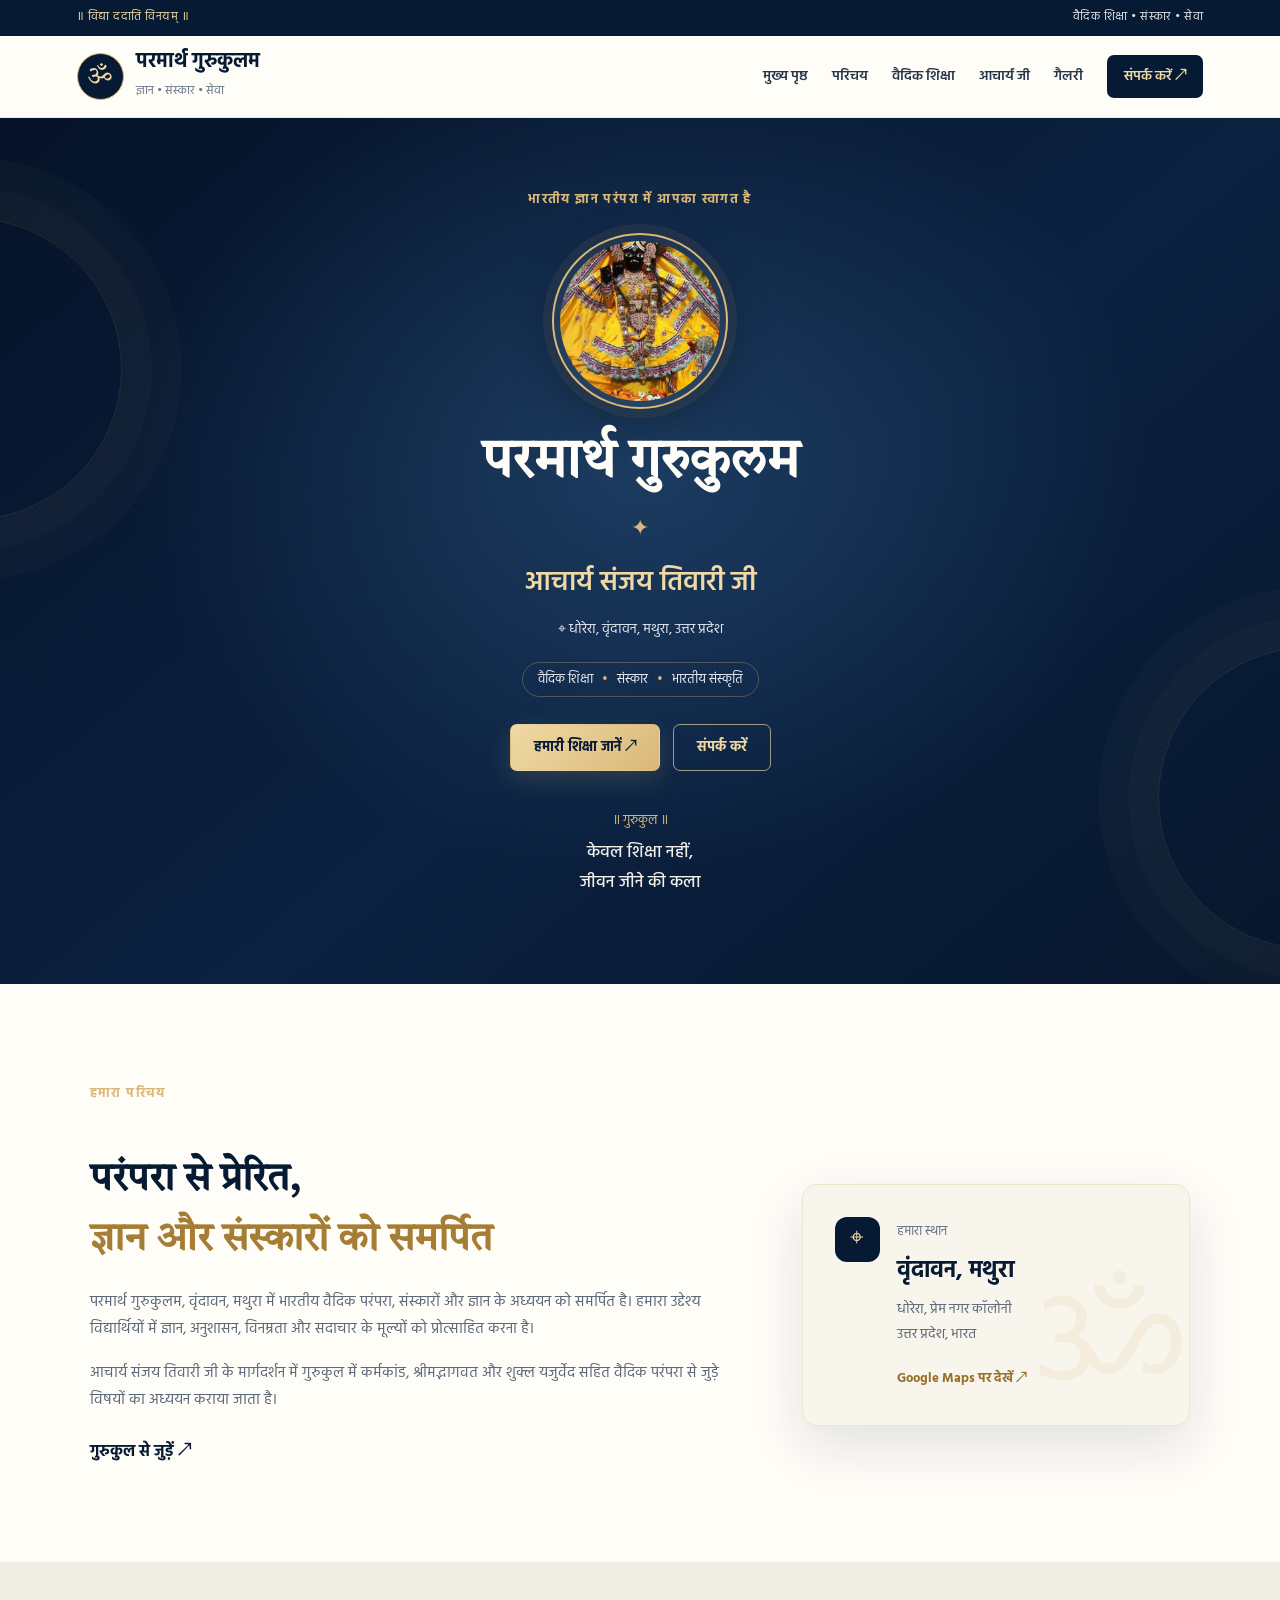
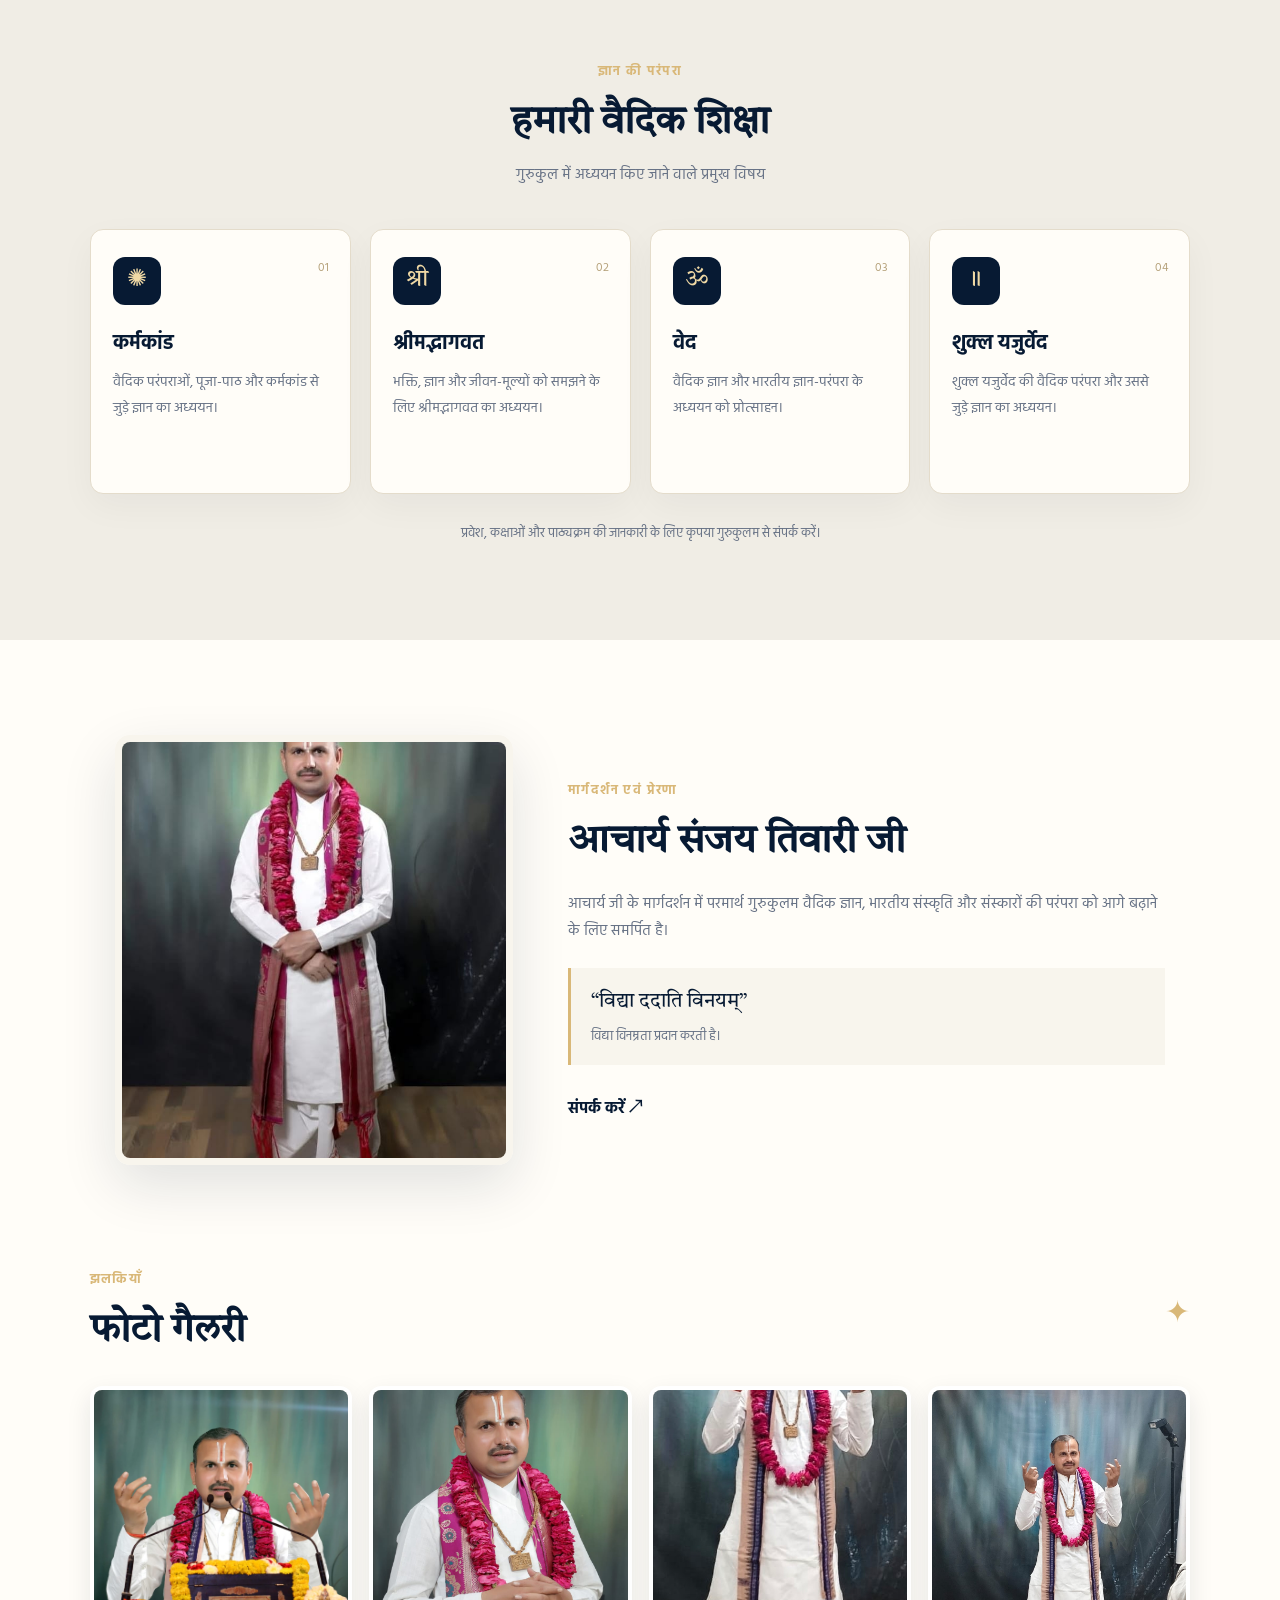
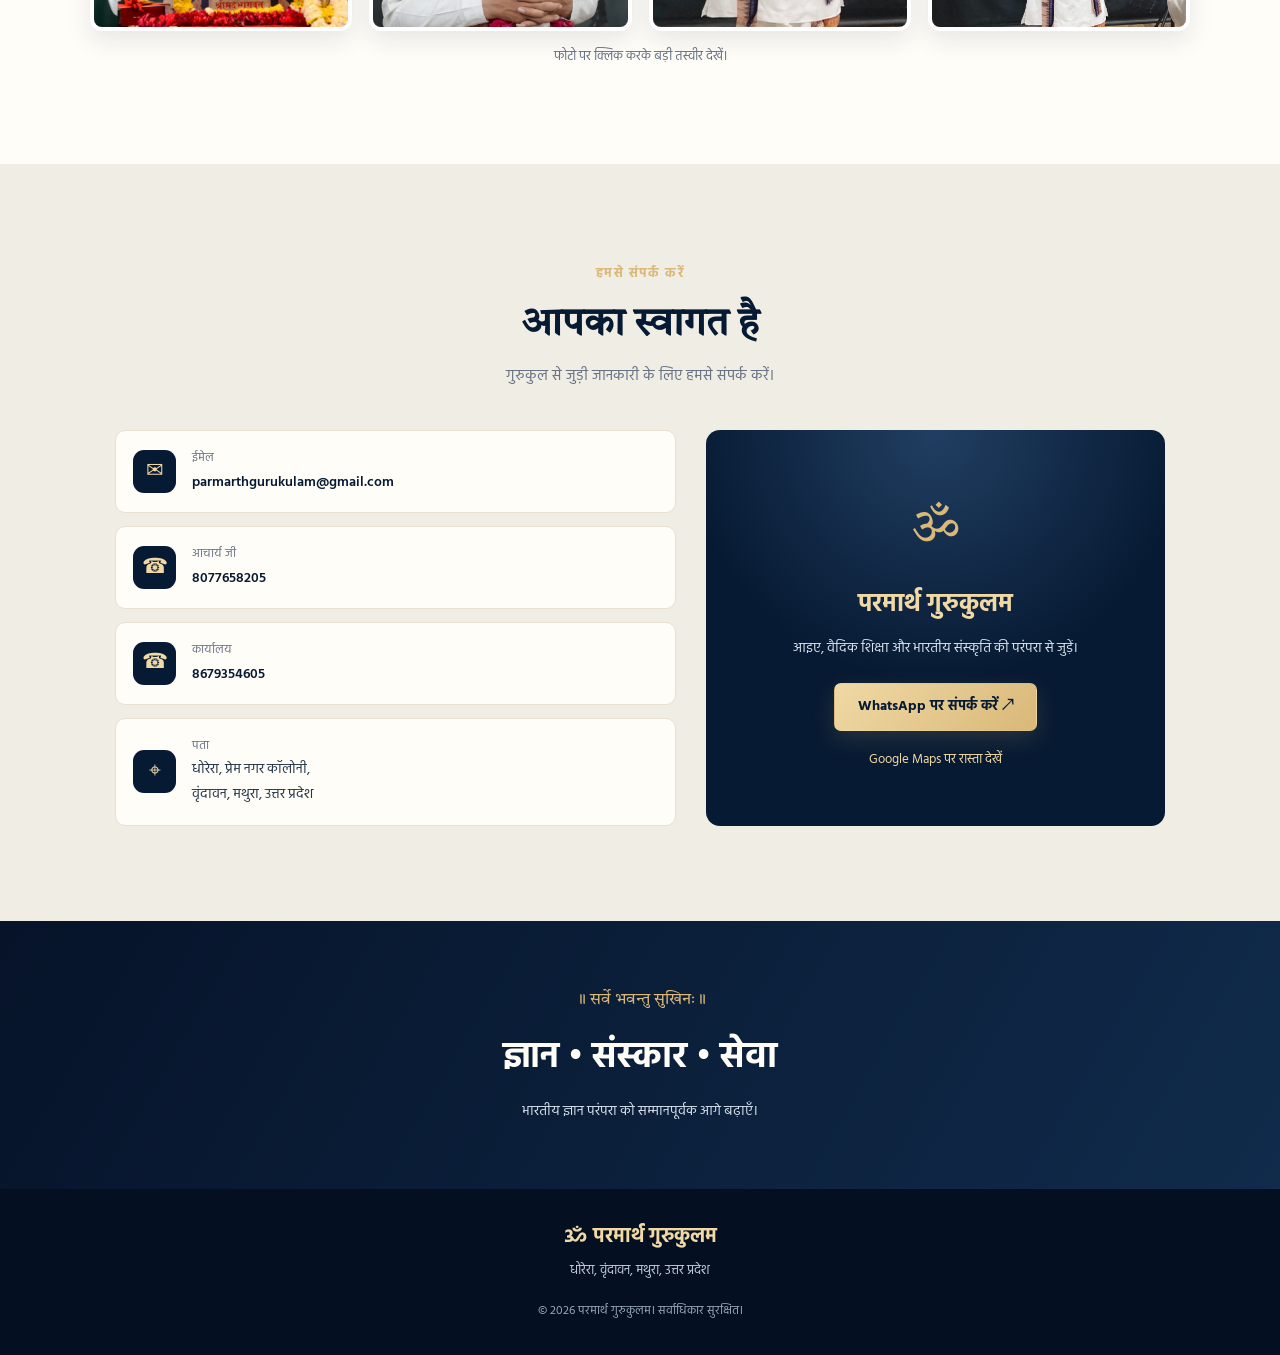
<file: index.html>
<!doctype html>
<html lang="hi">
<head>
  <script type="application/ld+json">
{
  "@context": "https://schema.org",
  "@type": "EducationalOrganization",
  "name": "परमार्थ गुरुकुलम",
  "alternateName": "Parmarth Gurukulam",
  "url": "https://codingwithsumit-0.github.io/parmarth-gurukulam-website/",
  "email": "parmarthgurukulam@gmail.com",
  "telephone": "+918077658205",
  "address": {
    "@type": "PostalAddress",
    "addressLocality": "Dhorera, Vrindavan",
    "addressRegion": "Uttar Pradesh",
    "addressCountry": "IN"
  },
  "description": "परमार्थ गुरुकुलम में वेद, शुक्ल यजुर्वेद, कर्मकांड और श्रीमद्भागवत की पारंपरिक शिक्षा के बारे में जानकारी।"
}
</script>
  <meta charset="utf-8">
  <meta name="viewport" content="width=device-width, initial-scale=1">

  <title>परमार्थ गुरुकुलम वृंदावन | वेद, कर्मकांड और श्रीमद्भागवत शिक्षा</title>

<meta name="description" content="परमार्थ गुरुकुलम, धोरैरा, वृंदावन, मथुरा में आचार्य संजय तिवारी जी के मार्गदर्शन में वेद, शुक्ल यजुर्वेद, कर्मकांड और श्रीमद्भागवत की पारंपरिक शिक्षा के बारे में जानें।">

  <meta name="theme-color" content="#071a33">

  <link rel="preconnect" href="https://fonts.googleapis.com">
  <link rel="preconnect" href="https://fonts.gstatic.com" crossorigin>
  <link href="https://fonts.googleapis.com/css2?family=Hind:wght@400;500;600;700&family=Tiro+Devanagari+Sanskrit&display=swap" rel="stylesheet">

  <link rel="stylesheet" href="style.css">
</head>

<body>
  <div class="topbar">
    ॥ विद्या ददाति विनयम् ॥
    <span>वैदिक शिक्षा • संस्कार • सेवा</span>
  </div>

  <header class="header">
    <a class="brand" href="#home">
      <span class="om">ॐ</span>
      <span>
        <b>परमार्थ गुरुकुलम</b>
        <small>ज्ञान • संस्कार • सेवा</small>
      </span>
    </a>

    <button id="menuToggle" aria-label="मेन्यू खोलें" aria-expanded="false">☰</button>

    <nav id="navMenu">
      <a href="#home">मुख्य पृष्ठ</a>
      <a href="#about">परिचय</a>
      <a href="#education">वैदिक शिक्षा</a>
      <a href="#acharya">आचार्य जी</a>
      <a href="#gallery">गैलरी</a>
      <a class="navbutton" href="#contact">संपर्क करें ↗</a>
    </nav>
  </header>

  <main>
    <!-- मुख्य भाग -->
    <section class="hero" id="home">
      <p class="eyebrow">भारतीय ज्ञान परंपरा में आपका स्वागत है</p>

      <div class="portrait">
        <img src="Krishna.jpg.jpeg" alt="श्रीकृष्ण जी की भक्तिमय छवि">
      </div>

      <h1>परमार्थ गुरुकुलम</h1>
      <div class="rule">✦</div>
      <h2>आचार्य संजय तिवारी जी</h2>

      <p class="place">⌖ धोरेरा, वृंदावन, मथुरा, उत्तर प्रदेश</p>

      <p class="pill">वैदिक शिक्षा <i>•</i> संस्कार <i>•</i> भारतीय संस्कृति</p>

      <div class="actions">
        <a class="btn gold" href="#education">हमारी शिक्षा जानें ↗</a>
        <a class="btn outline" href="#contact">संपर्क करें</a>
      </div>

      <div class="verse">
        ॥ गुरुकुल ॥
        <br>
        <strong>केवल शिक्षा नहीं,<br>जीवन जीने की कला</strong>
      </div>
    </section>

    <!-- परिचय -->
    <section class="about section" id="about">
      <span class="kicker">हमारा परिचय</span>

      <div class="aboutgrid">
        <div>
          <h2>परंपरा से प्रेरित,<br><em>ज्ञान और संस्कारों को समर्पित</em></h2>

          <p>
            परमार्थ गुरुकुलम, वृंदावन, मथुरा में भारतीय वैदिक
            परंपरा, संस्कारों और ज्ञान के अध्ययन को समर्पित है।
            हमारा उद्देश्य विद्यार्थियों में ज्ञान, अनुशासन,
            विनम्रता और सदाचार के मूल्यों को प्रोत्साहित करना है।
          </p>

          <p>
            आचार्य संजय तिवारी जी के मार्गदर्शन में गुरुकुल में
            कर्मकांड, श्रीमद्भागवत और शुक्ल यजुर्वेद सहित
            वैदिक परंपरा से जुड़े विषयों का अध्ययन कराया जाता है।
          </p>

          <a class="textlink" href="#contact">गुरुकुल से जुड़ें ↗</a>
        </div>

        <aside class="placecard">
          <span class="pin">⌖</span>
          <div>
            <small>हमारा स्थान</small>
            <h3>वृंदावन, मथुरा</h3>
            <p>धोरेरा, प्रेम नगर कॉलोनी<br>उत्तर प्रदेश, भारत</p>
            <a target="_blank" rel="noopener noreferrer"
              href="https://www.google.com/maps/search/?api=1&query=Parmarth+Gurukulam+Dhorera+Vrindavan+Mathura">
              Google Maps पर देखें ↗
            </a>
          </div>
          <span class="watermark">ॐ</span>
        </aside>
      </div>
    </section>

    <!-- वैदिक शिक्षा -->
    <section class="education section" id="education">
      <div class="heading">
        <span class="kicker">ज्ञान की परंपरा</span>
        <h2>हमारी वैदिक शिक्षा</h2>
        <p>गुरुकुल में अध्ययन किए जाने वाले प्रमुख विषय</p>
      </div>

      <div class="cards">
        <article>
          <span>✺</span>
          <small>01</small>
          <h3>कर्मकांड</h3>
          <p>वैदिक परंपराओं, पूजा-पाठ और कर्मकांड से जुड़े ज्ञान का अध्ययन।</p>
        </article>

        <article>
          <span>श्री</span>
          <small>02</small>
          <h3>श्रीमद्भागवत</h3>
          <p>भक्ति, ज्ञान और जीवन-मूल्यों को समझने के लिए श्रीमद्भागवत का अध्ययन।</p>
        </article>

        <article>
          <span>ॐ</span>
          <small>03</small>
          <h3>वेद</h3>
          <p>वैदिक ज्ञान और भारतीय ज्ञान-परंपरा के अध्ययन को प्रोत्साहन।</p>
        </article>

        <article>
          <span>॥</span>
          <small>04</small>
          <h3>शुक्ल यजुर्वेद</h3>
          <p>शुक्ल यजुर्वेद की वैदिक परंपरा और उससे जुड़े ज्ञान का अध्ययन।</p>
        </article>
      </div>

      <p class="note">
        प्रवेश, कक्षाओं और पाठ्यक्रम की जानकारी के लिए कृपया गुरुकुलम से संपर्क करें।
      </p>
    </section>

    <!-- आचार्य जी और फोटो गैलरी -->
    <section class="people section">
      <article class="acharya" id="acharya">
        <img src="IMG-20261026-WA0004.jpg.jpeg"
          alt="आचार्य संजय तिवारी जी" loading="lazy">

        <div>
          <span class="kicker">मार्गदर्शन एवं प्रेरणा</span>
          <h2>आचार्य संजय तिवारी जी</h2>

          <p>
            आचार्य जी के मार्गदर्शन में परमार्थ गुरुकुलम
            वैदिक ज्ञान, भारतीय संस्कृति और संस्कारों की
            परंपरा को आगे बढ़ाने के लिए समर्पित है।
          </p>

          <blockquote>
            “विद्या ददाति विनयम्”
            <small>विद्या विनम्रता प्रदान करती है।</small>
          </blockquote>

          <a class="textlink" href="#contact">संपर्क करें ↗</a>
        </div>
      </article>

      <div class="gallery" id="gallery">
        <div class="galleryhead">
          <div>
            <span class="kicker">झलकियाँ</span>
            <h2>फोटो गैलरी</h2>
          </div>
          <span>✦</span>
        </div>

        <div class="gallerygrid">
          <button class="galleryitem" type="button" aria-label="पहली फोटो बड़ी करके देखें">
            <img src="IMG-20261026-WA0001.jpg.jpeg" alt="गुरुकुल की तस्वीर" loading="lazy">
          </button>

          <button class="galleryitem" type="button" aria-label="दूसरी फोटो बड़ी करके देखें">
            <img src="IMG-20261026-WA0003.jpg.jpeg" alt="गुरुकुल की तस्वीर" loading="lazy">
          </button>

          <button class="galleryitem" type="button" aria-label="तीसरी फोटो बड़ी करके देखें">
            <img src="IMG-20261026-WA0008.jpg.jpeg" alt="गुरुकुल की तस्वीर" loading="lazy">
          </button>

          <button class="galleryitem" type="button" aria-label="चौथी फोटो बड़ी करके देखें">
            <img src="IMG-20261026-WA0011.jpg.jpeg" alt="गुरुकुल की तस्वीर" loading="lazy">
          </button>
        </div>

        <small>फोटो पर क्लिक करके बड़ी तस्वीर देखें।</small>
      </div>
    </section>

    <!-- संपर्क -->
    <section class="contact section" id="contact">
      <div class="heading">
        <span class="kicker">हमसे संपर्क करें</span>
        <h2>आपका स्वागत है</h2>
        <p>गुरुकुल से जुड़ी जानकारी के लिए हमसे संपर्क करें।</p>
      </div>

      <div class="contactgrid">
        <div class="details">
          <div>
            <span>✉</span>
            <p>
              <small>ईमेल</small>
              <a href="mailto:parmarthgurukulam@gmail.com">parmarthgurukulam@gmail.com</a>
            </p>
          </div>

          <div>
            <span>☎</span>
            <p>
              <small>आचार्य जी</small>
              <a href="tel:8077658205">8077658205</a>
            </p>
          </div>

          <div>
            <span>☎</span>
            <p>
              <small>कार्यालय</small>
              <a href="tel:8679354605">8679354605</a>
            </p>
          </div>

          <div>
            <span>⌖</span>
            <p>
              <small>पता</small>
              धोरेरा, प्रेम नगर कॉलोनी,<br>
              वृंदावन, मथुरा, उत्तर प्रदेश
            </p>
          </div>
        </div>

        <aside class="contactbox">
          <span class="bigom">ॐ</span>
          <h3>परमार्थ गुरुकुलम</h3>
          <p>आइए, वैदिक शिक्षा और भारतीय संस्कृति की परंपरा से जुड़ें।</p>

          <a class="btn gold"
            href="https://wa.me/918077658205"
            target="_blank" rel="noopener noreferrer">
            WhatsApp पर संपर्क करें ↗
          </a>

          <a class="maplink"
            href="https://www.google.com/maps/search/?api=1&query=Parmarth+Gurukulam+Dhorera+Vrindavan+Mathura"
            target="_blank" rel="noopener noreferrer">
            Google Maps पर रास्ता देखें
          </a>
        </aside>
      </div>
    </section>

    <section class="closing">
      <span>॥ सर्वे भवन्तु सुखिनः ॥</span>
      <h2>ज्ञान • संस्कार • सेवा</h2>
      <p>भारतीय ज्ञान परंपरा को सम्मानपूर्वक आगे बढ़ाएँ।</p>
    </section>
  </main>

  <footer>
    <b>ॐ परमार्थ गुरुकुलम</b>
    <p>धोरेरा, वृंदावन, मथुरा, उत्तर प्रदेश</p>
    <small>© <span id="year"></span> परमार्थ गुरुकुलम। सर्वाधिकार सुरक्षित।</small>
  </footer>

  <!-- फोटो बड़ी करके देखने के लिए -->
  <div class="lightbox" id="lightbox" aria-hidden="true">
    <button id="closeBox" aria-label="बंद करें">×</button>
    <button id="prevBox" aria-label="पिछली फोटो">‹</button>
    <img id="bigImage" alt="बड़ी तस्वीर">
    <button id="nextBox" aria-label="अगली फोटो">›</button>
  </div>

  <script src="script.js"></script>
</body>
</html>
</file>
<file: style.css>
:root {
  --navy: #071a33;
  --navy-light: #102746;
  --navy-soft: #193657;
  --ivory: #f8f5ed;
  --white: #fffdf8;
  --gold: #d9b878;
  --gold-light: #f0d9a5;
  --text: #26354a;
  --muted: #687386;
  --border: rgba(217, 184, 120, 0.28);
  --shadow: 0 20px 55px rgba(7, 26, 51, 0.12);
}

* {
  box-sizing: border-box;
  margin: 0;
  padding: 0;
}

html {
  scroll-behavior: smooth;
  scroll-padding-top: 90px;
}

body {
  font-family: "Hind", sans-serif;
  background: var(--ivory);
  color: var(--text);
  line-height: 1.8;
  overflow-x: hidden;
}

a {
  color: inherit;
  text-decoration: none;
}

button {
  font: inherit;
}

img {
  display: block;
  max-width: 100%;
}

::selection {
  background: var(--gold);
  color: var(--navy);
}

.topbar {
  min-height: 36px;
  padding: 5px 6%;
  display: flex;
  justify-content: space-between;
  align-items: center;
  gap: 12px;
  background: var(--navy);
  color: var(--gold-light);
  font-size: 12px;
  letter-spacing: 0.5px;
}

.topbar span {
  color: #e5e8ed;
}

.header {
  position: sticky;
  top: 0;
  z-index: 100;
  min-height: 82px;
  padding: 12px 6%;
  display: flex;
  align-items: center;
  justify-content: space-between;
  gap: 25px;
  background: rgba(255, 253, 248, 0.94);
  border-bottom: 1px solid var(--border);
  backdrop-filter: blur(16px);
}

.brand {
  display: flex;
  align-items: center;
  gap: 12px;
  color: var(--navy);
}

.om {
  width: 47px;
  height: 47px;
  display: grid;
  place-items: center;
  border: 1px solid var(--gold);
  border-radius: 50%;
  background: var(--navy);
  color: var(--gold-light);
  font-family: "Tiro Devanagari Sanskrit", serif;
  font-size: 26px;
}

.brand b {
  display: block;
  font-size: 20px;
  line-height: 1.4;
}

.brand small {
  color: var(--muted);
  font-size: 12px;
}

#menuToggle {
  display: none;
  width: 42px;
  height: 42px;
  border: 1px solid var(--border);
  border-radius: 10px;
  background: var(--navy);
  color: var(--gold-light);
  font-size: 22px;
  cursor: pointer;
}

nav {
  display: flex;
  align-items: center;
  gap: 24px;
}

nav a {
  font-size: 14px;
  font-weight: 600;
  transition: color 0.25s ease;
}

nav a:hover,
.textlink:hover {
  color: #a67d34;
}

.navbutton {
  padding: 9px 17px;
  border-radius: 7px;
  background: var(--navy);
  color: var(--gold-light);
}

.navbutton:hover {
  background: var(--navy-light);
  color: white;
}

.hero {
  position: relative;
  isolation: isolate;
  min-height: 660px;
  padding: 70px 20px 85px;
  display: flex;
  flex-direction: column;
  align-items: center;
  text-align: center;
  overflow: hidden;
  color: var(--white);
  background:
    radial-gradient(ellipse at 50% 40%, rgba(31, 65, 103, 0.85), transparent 56%),
    linear-gradient(140deg, #061329, #0b2140 55%, #07172d);
}

.hero::before,
.hero::after {
  content: "";
  position: absolute;
  z-index: -1;
  width: 300px;
  height: 300px;
  border: 1px solid rgba(217, 184, 120, 0.13);
  border-radius: 50%;
  pointer-events: none;
}

.hero::before {
  top: 100px;
  left: -180px;
  box-shadow: 0 0 0 30px rgba(217, 184, 120, 0.025),
              0 0 0 60px rgba(217, 184, 120, 0.025);
}

.hero::after {
  right: -180px;
  bottom: 35px;
  box-shadow: 0 0 0 30px rgba(217, 184, 120, 0.025),
              0 0 0 60px rgba(217, 184, 120, 0.025);
}

.eyebrow,
.kicker {
  color: var(--gold);
  font-size: 13px;
  font-weight: 700;
  letter-spacing: 1.4px;
}

.portrait {
  width: 176px;
  height: 176px;
  margin: 22px auto 18px;
  padding: 6px;
  border: 2px solid var(--gold);
  border-radius: 50%;
  background: rgba(255, 255, 255, 0.06);
  box-shadow: 0 0 0 9px rgba(217, 184, 120, 0.07),
              0 15px 45px rgba(0, 0, 0, 0.3);
  animation: rise 0.9s ease both;
}

.portrait img {
  width: 100%;
  height: 100%;
  border-radius: 50%;
  object-fit: cover;
  object-position: center;
}

.hero h1 {
  font-family: "Tiro Devanagari Sanskrit", "Hind", serif;
  font-size: clamp(32px, 5vw, 54px);
  line-height: 1.35;
  color: var(--white);
  animation: rise 0.9s 0.1s ease both;
}

.rule {
  margin: 10px 0;
  color: var(--gold);
  font-size: 22px;
}

.hero h2 {
  color: var(--gold-light);
  font-size: clamp(20px, 3vw, 27px);
  font-weight: 600;
}

.place {
  margin-top: 9px;
  color: #e0e5ee;
  font-size: 14px;
}

.pill {
  margin-top: 19px;
  padding: 5px 15px;
  border: 1px solid rgba(217, 184, 120, 0.3);
  border-radius: 50px;
  color: #e8eaf0;
  font-size: 13px;
}

.pill i {
  padding: 0 6px;
  color: var(--gold);
  font-style: normal;
}

.actions {
  display: flex;
  flex-wrap: wrap;
  justify-content: center;
  gap: 13px;
  margin-top: 27px;
}

.btn {
  display: inline-flex;
  align-items: center;
  justify-content: center;
  min-height: 46px;
  padding: 10px 23px;
  border: 1px solid transparent;
  border-radius: 7px;
  font-weight: 700;
  font-size: 14px;
  transition: transform 0.25s ease, background 0.25s ease;
}

.btn:hover {
  transform: translateY(-3px);
}

.gold {
  background: linear-gradient(135deg, var(--gold-light), var(--gold));
  color: var(--navy);
  box-shadow: 0 8px 25px rgba(217, 184, 120, 0.16);
}

.outline {
  border-color: rgba(240, 217, 165, 0.65);
  color: var(--gold-light);
}

.outline:hover {
  background: rgba(255, 255, 255, 0.08);
}

.verse {
  margin-top: 38px;
  color: var(--gold);
  font-size: 13px;
}

.verse strong {
  display: inline-block;
  margin-top: 5px;
  color: #f2f0e9;
  font-size: 17px;
  font-weight: 500;
}

.section {
  padding: 95px 7%;
}

.about {
  background: var(--white);
}

.aboutgrid {
  max-width: 1120px;
  margin: 35px auto 0;
  display: grid;
  grid-template-columns: 1.25fr 0.75fr;
  gap: 65px;
  align-items: center;
}

.about h2,
.heading h2,
.gallery h2,
.acharya h2 {
  margin: 8px 0 18px;
  color: var(--navy);
  font-family: "Tiro Devanagari Sanskrit", "Hind", serif;
  font-size: clamp(27px, 3.4vw, 39px);
  line-height: 1.55;
}

.about h2 em {
  color: #a67d34;
  font-style: normal;
}

.about p {
  margin-bottom: 17px;
  color: #5d6879;
  font-size: 15px;
}

.textlink {
  display: inline-block;
  margin-top: 7px;
  color: var(--navy);
  font-weight: 700;
}

.placecard {
  position: relative;
  min-height: 240px;
  padding: 32px;
  display: flex;
  align-items: flex-start;
  gap: 17px;
  overflow: hidden;
  border: 1px solid var(--border);
  border-radius: 15px;
  background: var(--ivory);
  box-shadow: var(--shadow);
}

.pin {
  width: 45px;
  height: 45px;
  flex-shrink: 0;
  display: grid;
  place-items: center;
  border-radius: 12px;
  background: var(--navy);
  color: var(--gold-light);
  font-size: 24px;
}

.placecard small {
  color: var(--muted);
}

.placecard h3 {
  margin: 5px 0;
  color: var(--navy);
  font-size: 23px;
}

.placecard p {
  font-size: 14px;
}

.placecard a {
  color: #98702c;
  font-size: 13px;
  font-weight: 700;
}

.watermark {
  position: absolute;
  right: -8px;
  bottom: -45px;
  color: rgba(217, 184, 120, 0.13);
  font-size: 140px;
  pointer-events: none;
}

.education {
  background: #f0ede5;
}

.heading {
  max-width: 700px;
  margin: 0 auto 40px;
  text-align: center;
}

.heading h2 {
  margin-bottom: 7px;
}

.heading p {
  color: var(--muted);
  font-size: 15px;
}

.cards {
  max-width: 1120px;
  margin: 0 auto;
  display: grid;
  grid-template-columns: repeat(4, minmax(0, 1fr));
  gap: 19px;
}

.cards article {
  position: relative;
  min-height: 265px;
  padding: 27px 22px;
  overflow: hidden;
  border: 1px solid #e4dccb;
  border-radius: 13px;
  background: var(--white);
  box-shadow: 0 12px 35px rgba(7, 26, 51, 0.045);
  transition: transform 0.3s ease, box-shadow 0.3s ease;
}

.cards article:hover {
  transform: translateY(-7px);
  box-shadow: var(--shadow);
}

.cards article > span {
  display: grid;
  width: 48px;
  height: 48px;
  place-items: center;
  border-radius: 12px;
  background: var(--navy);
  color: var(--gold-light);
  font-family: "Tiro Devanagari Sanskrit", serif;
  font-size: 24px;
}

.cards article small {
  position: absolute;
  top: 28px;
  right: 21px;
  color: #b6a27b;
  font-size: 12px;
}

.cards h3 {
  margin: 21px 0 8px;
  color: var(--navy);
  font-size: 20px;
}

.cards p {
  color: var(--muted);
  font-size: 14px;
  line-height: 1.9;
}

.note {
  max-width: 850px;
  margin: 28px auto 0;
  text-align: center;
  color: var(--muted);
  font-size: 13px;
}

.people {
  background: var(--white);
}

.acharya {
  max-width: 1050px;
  margin: 0 auto 100px;
  display: grid;
  grid-template-columns: 0.8fr 1.2fr;
  gap: 55px;
  align-items: center;
}

.acharya > img {
  width: 100%;
  height: 430px;
  object-fit: cover;
  object-position: center;
  border: 7px solid var(--ivory);
  border-radius: 15px;
  box-shadow: var(--shadow);
}

.acharya p {
  color: var(--muted);
  font-size: 15px;
}

.acharya blockquote {
  margin: 23px 0;
  padding: 16px 20px;
  border-left: 3px solid var(--gold);
  background: var(--ivory);
  color: var(--navy);
  font-family: "Tiro Devanagari Sanskrit", serif;
  font-size: 20px;
}

.acharya blockquote small {
  display: block;
  margin-top: 5px;
  color: var(--muted);
  font-family: "Hind", sans-serif;
  font-size: 13px;
}

.gallery {
  max-width: 1120px;
  margin: 0 auto;
}

.galleryhead {
  display: flex;
  justify-content: space-between;
  align-items: center;
  margin-bottom: 24px;
}

.galleryhead h2 {
  margin-bottom: 0;
}

.galleryhead > span {
  color: var(--gold);
  font-size: 30px;
}

.gallerygrid {
  display: grid;
  grid-template-columns: repeat(4, minmax(0, 1fr));
  gap: 17px;
}

.galleryitem {
  position: relative;
  height: 245px;
  padding: 0;
  overflow: hidden;
  border: 4px solid white;
  border-radius: 12px;
  background: #e6dfd0;
  box-shadow: 0 9px 25px rgba(7, 26, 51, 0.1);
  cursor: pointer;
}

.galleryitem img {
  width: 100%;
  height: 100%;
  object-fit: cover;
  transition: transform 0.5s ease;
}

.galleryitem:hover img {
  transform: scale(1.07);
}

.gallery > small {
  display: block;
  margin-top: 14px;
  color: var(--muted);
  text-align: center;
}

.contact {
  background: #f0ede5;
}

.contactgrid {
  max-width: 1050px;
  margin: 0 auto;
  display: grid;
  grid-template-columns: 1.1fr 0.9fr;
  gap: 30px;
  align-items: stretch;
}

.details {
  display: grid;
  gap: 13px;
}

.details > div {
  display: flex;
  align-items: center;
  gap: 16px;
  padding: 17px;
  border: 1px solid #e7dfd0;
  border-radius: 10px;
  background: var(--white);
}

.details > div > span {
  width: 43px;
  height: 43px;
  flex-shrink: 0;
  display: grid;
  place-items: center;
  border-radius: 11px;
  background: var(--navy);
  color: var(--gold-light);
  font-size: 21px;
}

.details p {
  font-size: 14px;
  overflow-wrap: anywhere;
}

.details small {
  display: block;
  color: var(--muted);
  font-size: 12px;
}

.details a {
  color: var(--navy);
  font-weight: 600;
}

.contactbox {
  padding: 38px 30px;
  display: flex;
  flex-direction: column;
  align-items: center;
  justify-content: center;
  text-align: center;
  border-radius: 14px;
  background:
    radial-gradient(circle at 50% 0%, rgba(37, 69, 106, 0.85), transparent 55%),
    var(--navy);
  color: var(--white);
}

.bigom {
  color: var(--gold);
  font-family: "Tiro Devanagari Sanskrit", serif;
  font-size: 50px;
}

.contactbox h3 {
  margin: 8px 0;
  color: var(--gold-light);
  font-size: 25px;
}

.contactbox p {
  margin-bottom: 22px;
  color: #d9e0e9;
  font-size: 14px;
}

.maplink {
  margin-top: 17px;
  color: var(--gold-light);
  font-size: 13px;
}

.closing {
  padding: 65px 20px;
  text-align: center;
  color: var(--white);
  background: linear-gradient(120deg, #061329, #102b4b);
}

.closing > span {
  color: var(--gold);
  font-family: "Tiro Devanagari Sanskrit", serif;
}

.closing h2 {
  margin: 12px 0 8px;
  font-size: clamp(25px, 4vw, 36px);
}

.closing p {
  color: #d6deea;
  font-size: 14px;
}

footer {
  padding: 30px 20px;
  text-align: center;
  background: #041022;
  color: #e4e7ec;
}

footer b {
  color: var(--gold-light);
  font-size: 20px;
}

footer p {
  margin: 4px 0 13px;
  color: #c0c9d6;
  font-size: 13px;
}

footer small {
  color: #9aa8ba;
  font-size: 12px;
}

.lightbox {
  position: fixed;
  inset: 0;
  z-index: 999;
  display: none;
  align-items: center;
  justify-content: center;
  gap: 16px;
  padding: 55px 20px;
  background: rgba(2, 9, 20, 0.95);
}

.lightbox.open {
  display: flex;
}

.lightbox img {
  max-width: min(75vw, 850px);
  max-height: 82vh;
  object-fit: contain;
  border: 2px solid var(--gold);
  border-radius: 8px;
}

.lightbox button {
  width: 42px;
  height: 42px;
  flex-shrink: 0;
  border: 1px solid rgba(240, 217, 165, 0.5);
  border-radius: 50%;
  background: var(--navy-light);
  color: var(--gold-light);
  font-size: 28px;
  cursor: pointer;
}

#closeBox {
  position: absolute;
  top: 18px;
  right: 20px;
}

@keyframes rise {
  from {
    opacity: 0;
    transform: translateY(18px);
  }
  to {
    opacity: 1;
    transform: translateY(0);
  }
}

@media (max-width: 1050px) {
  nav {
    gap: 14px;
  }

  nav a {
    font-size: 13px;
  }

  .cards {
    grid-template-columns: repeat(2, minmax(0, 1fr));
  }

  .gallerygrid {
    grid-template-columns: repeat(2, minmax(0, 1fr));
  }
}

@media (max-width: 760px) {
  .topbar {
    justify-content: center;
    flex-wrap: wrap;
    gap: 2px 12px;
    text-align: center;
    font-size: 11px;
  }

  .header {
    min-height: 70px;
    padding: 10px 5%;
  }

  .brand b {
    font-size: 17px;
  }

  .brand small {
    font-size: 11px;
  }

  .om {
    width: 42px;
    height: 42px;
    font-size: 23px;
  }

  #menuToggle {
    display: block;
  }

  nav {
    position: absolute;
    top: calc(100% + 1px);
    left: 0;
    right: 0;
    display: none;
    align-items: stretch;
    gap: 0;
    padding: 10px 5% 18px;
    background: var(--white);
    border-bottom: 1px solid var(--border);
    box-shadow: 0 15px 25px rgba(7, 26, 51, 0.1);
  }

  nav.open {
    display: flex;
    flex-direction: column;
  }

  nav a {
    padding: 10px 5px;
    font-size: 15px;
  }

  .navbutton {
    text-align: center;
  }

  .hero {
    min-height: auto;
    padding: 50px 18px 58px;
  }

  .portrait {
    width: 150px;
    height: 150px;
  }

  .hero h1 {
    font-size: 34px;
  }

  .hero h2 {
    font-size: 21px;
  }

  .section {
    padding: 65px 6%;
  }

  .aboutgrid,
  .acharya,
  .contactgrid {
    grid-template-columns: 1fr;
    gap: 30px;
  }

  .aboutgrid {
    margin-top: 22px;
  }

  .about h2,
  .heading h2,
  .gallery h2,
  .acharya h2 {
    font-size: 29px;
  }

  .placecard {
    min-height: 210px;
  }

  .cards {
    grid-template-columns: 1fr;
    gap: 14px;
  }

  .cards article {
    min-height: auto;
  }

  .acharya {
    margin-bottom: 65px;
  }

  .acharya > img {
    height: 340px;
  }

  .gallerygrid {
    grid-template-columns: repeat(2, minmax(0, 1fr));
    gap: 10px;
  }

  .galleryitem {
    height: 190px;
  }

  .contactbox {
    padding: 30px 22px;
  }

  .lightbox {
    gap: 7px;
    padding: 55px 8px;
  }

  .lightbox img {
    max-width: calc(100vw - 105px);
    max-height: 75vh;
  }

  .lightbox button {
    width: 34px;
    height: 34px;
    font-size: 22px;
  }
}

@media (max-width: 380px) {
  .hero h1 {
    font-size: 29px;
  }

  .pill {
    font-size: 11px;
  }

  .galleryitem {
    height: 150px;
  }

  .details > div {
    padding: 12px;
  }
}

@media (prefers-reduced-motion: reduce) {
  *,
  *::before,
  *::after {
    scroll-behavior: auto !important;
    animation-duration: 0.01ms !important;
    transition-duration: 0.01ms !important;
  }
}
</file>
